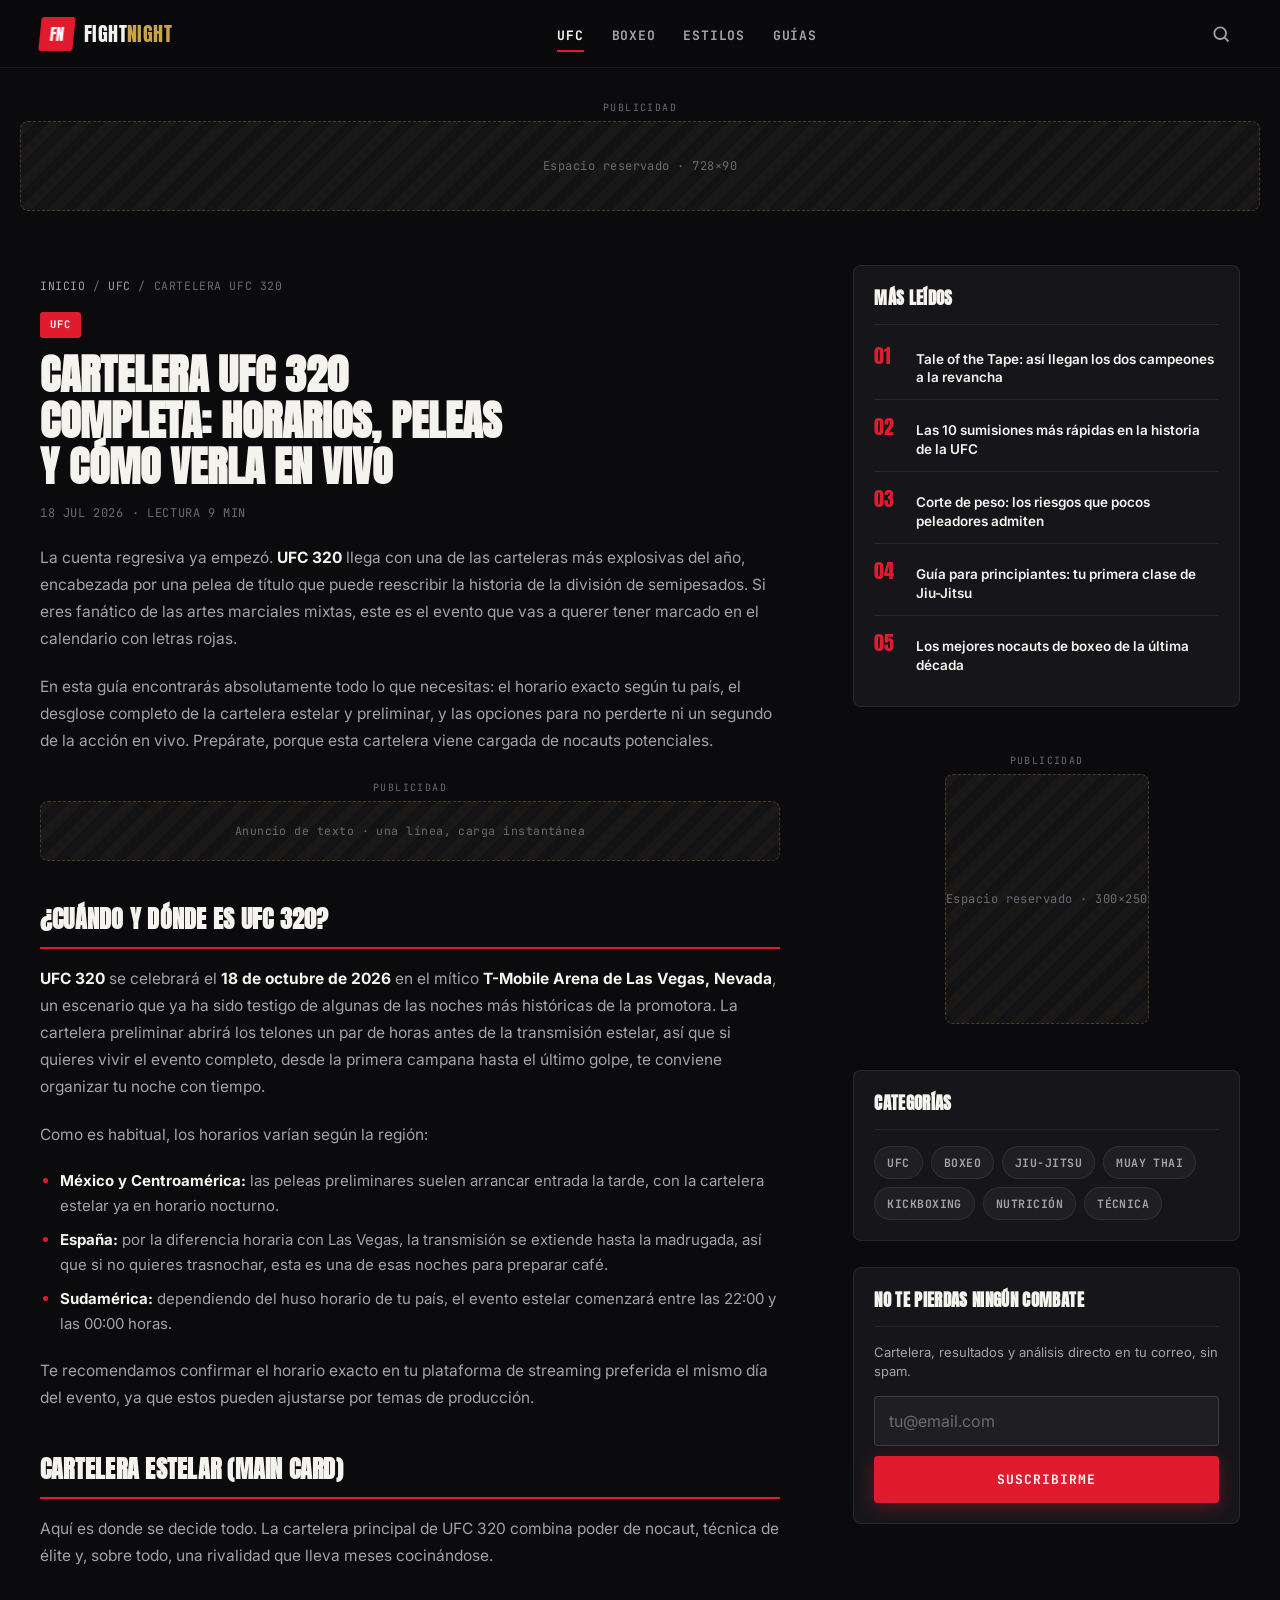
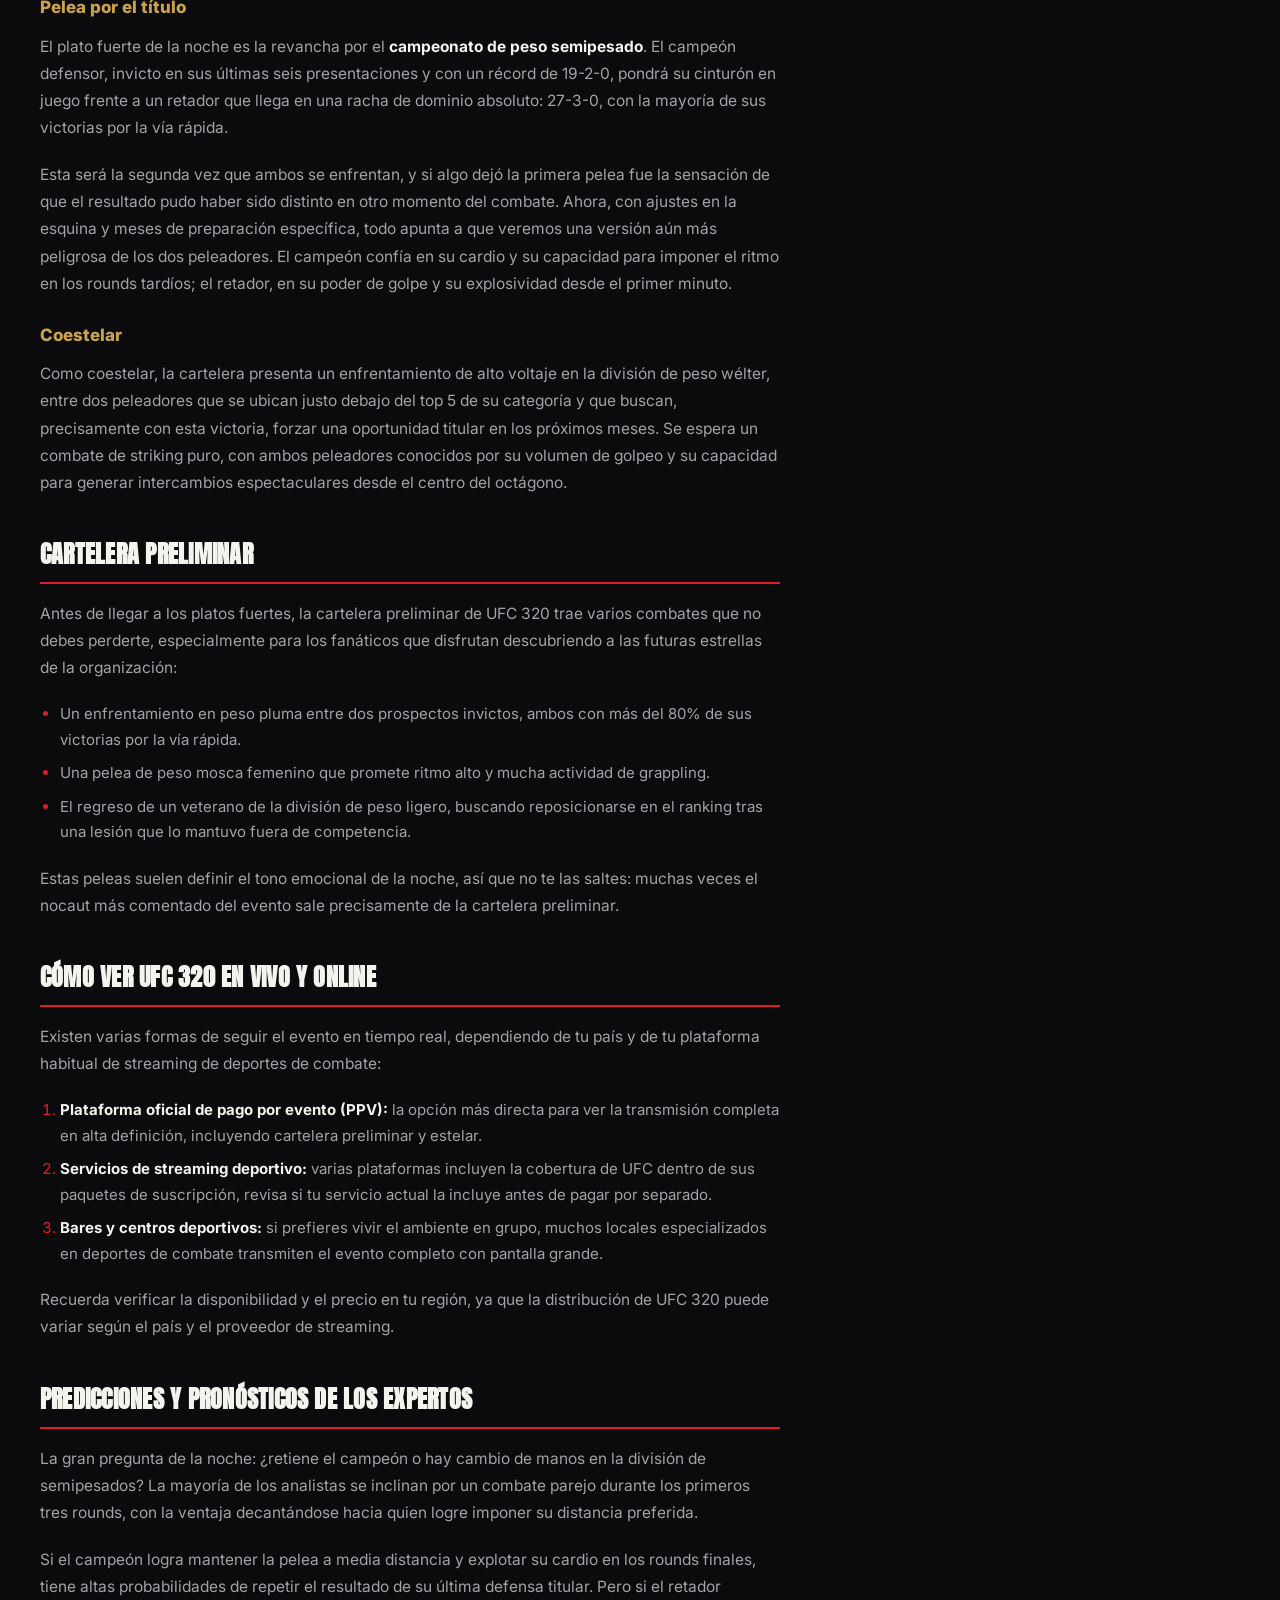
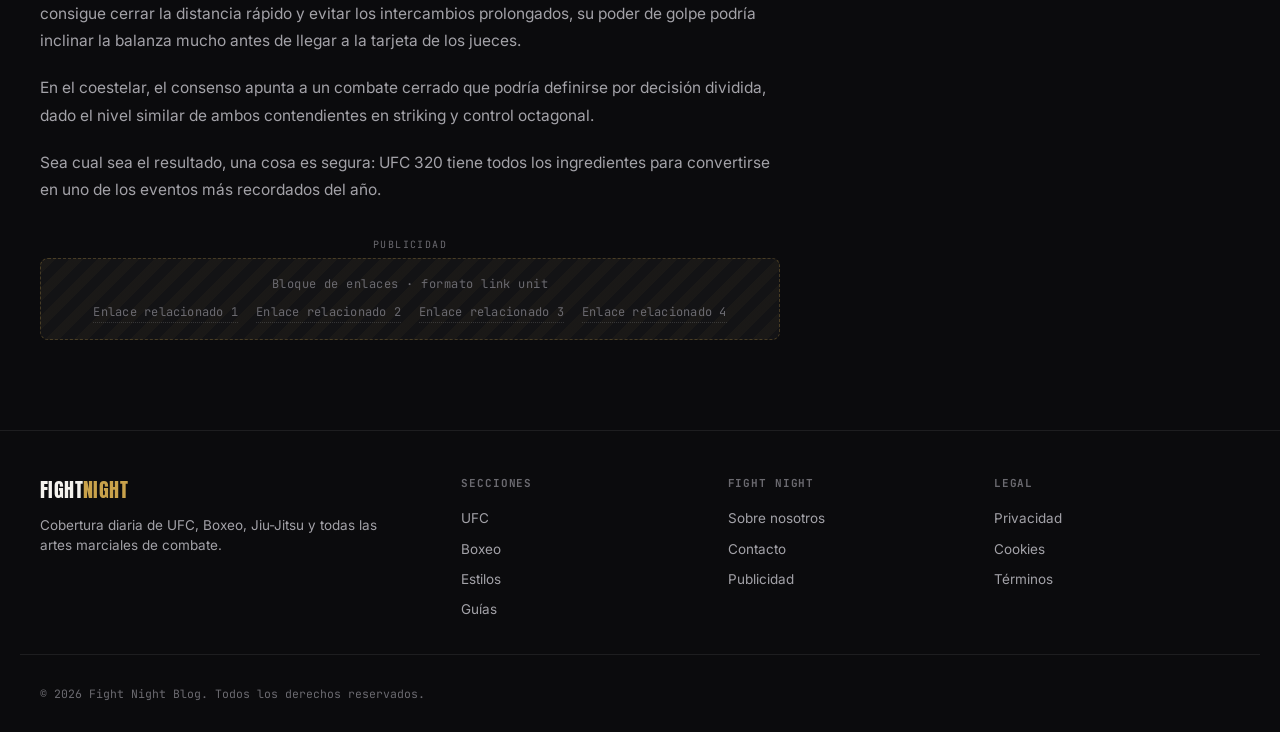
<file: articulo-01-ufc-320-cartelera.html>
<!DOCTYPE html>
<html lang="es">
<head>
<meta charset="UTF-8">
<meta name="viewport" content="width=device-width, initial-scale=1.0">
<title>Cartelera UFC 320 Completa: Horarios, Peleas y Cómo Verla En Vivo | Fight Night Blog</title>
<meta name="description" content="Horarios por país, cartelera estelar y preliminar completa, cómo ver UFC 320 en vivo y las predicciones de los expertos para la pelea por el título.">
<link rel="preconnect" href="https://fonts.googleapis.com">
<link rel="preconnect" href="https://fonts.gstatic.com" crossorigin>
<link href="https://fonts.googleapis.com/css2?family=Anton&family=Inter:wght@400;500;600;700;800&family=JetBrains+Mono:wght@500;700&display=swap" rel="stylesheet">
<link rel="stylesheet" href="styles.css">
<script async src="https://pagead2.googlesyndication.com/pagead/js/adsbygoogle.js?client=ca-pub-4496183765243992" crossorigin="anonymous"></script>
</head>
<body>

<!-- =========================================================
     HEADER (idéntico al de index.html para mantener consistencia)
========================================================= -->
<header class="site-header">
  <div class="wrap header-bar">

    <a href="index.html" class="logo" aria-label="Fight Night — Inicio">
      <span class="logo-mark">FN</span>
      <span class="logo-text">FIGHT<em>NIGHT</em></span>
    </a>

    <nav class="main-nav" id="mainNav" aria-label="Navegación principal">
      <ul>
        <li><a href="index.html" class="active">UFC</a></li>
        <li><a href="#">Boxeo</a></li>
        <li><a href="#">Estilos</a></li>
        <li><a href="#">Guías</a></li>
      </ul>
    </nav>

    <div class="header-actions">
      <button class="icon-btn search-toggle" id="searchToggle" aria-label="Abrir buscador" aria-expanded="false">
        <svg viewBox="0 0 24 24" width="20" height="20" fill="none" stroke="currentColor" stroke-width="2.2"><circle cx="11" cy="11" r="7"/><line x1="21" y1="21" x2="16.4" y2="16.4"/></svg>
      </button>
      <form class="search-form" id="searchForm" role="search" action="index.html">
        <input type="search" id="searchInput" name="q" placeholder="Buscar peleadores, eventos, técnicas…" aria-label="Buscar en Fight Night Blog">
      </form>
      <button class="icon-btn menu-toggle" id="menuToggle" aria-label="Abrir menú" aria-expanded="false" aria-controls="mainNav">
        <span></span><span></span><span></span>
      </button>
    </div>

  </div>
</header>

<!-- =========================================================
     ZONA ADSENSE #1 — BANNER SUPERIOR (LEADERBOARD)
     Misma zona reservada en todas las páginas del sitio.
========================================================= -->
<div class="ad-zone ad-leaderboard wrap" aria-label="Publicidad">
  <span class="ad-label">Publicidad</span>
  <div class="ad-slot ad-slot--leaderboard">
    <!-- <ins class="adsbygoogle" style="display:block" data-ad-client="ca-pub-XXXXXXXXXXXXXXXX" data-ad-slot="XXXXXXXXXX" data-ad-format="horizontal" data-full-width-responsive="true"></ins> -->
    <span class="ad-placeholder-text">Espacio reservado · 728×90</span>
  </div>
</div>

<!-- =========================================================
     ARTÍCULO
========================================================= -->
<main class="wrap article-shell">

  <article>
    <p class="article-breadcrumb"><a href="index.html">Inicio</a> / <a href="index.html">UFC</a> / Cartelera UFC 320</p>

    <header class="article-header">
      <span class="card-category card-category--red">UFC</span>
      <h1>Cartelera UFC 320 Completa: Horarios, Peleas y Cómo Verla En Vivo</h1>
      <div class="article-meta">
        <span>18 JUL 2026</span><span>·</span><span>Lectura 9 min</span>
      </div>
    </header>

    <div class="article-content">

      <p>La cuenta regresiva ya empezó. <strong>UFC 320</strong> llega con una de las carteleras más explosivas del año, encabezada por una pelea de título que puede reescribir la historia de la división de semipesados. Si eres fanático de las artes marciales mixtas, este es el evento que vas a querer tener marcado en el calendario con letras rojas.</p>

      <p>En esta guía encontrarás absolutamente todo lo que necesitas: el horario exacto según tu país, el desglose completo de la cartelera estelar y preliminar, y las opciones para no perderte ni un segundo de la acción en vivo. Prepárate, porque esta cartelera viene cargada de nocauts potenciales.</p>

      <!-- =========================================================
           ZONA ADSENSE #4 — ANUNCIO DE TEXTO ARRIBA DEL PLIEGUE
           Formato recomendado: Anuncio de texto (AdSense "text ad").
           Se coloca justo después de la introducción para captar al
           tráfico de última hora que entra, lee rápido y se va,
           sin frenar la carga de la página con un recurso pesado.
      ========================================================= -->
      <div class="ad-zone ad-text" aria-label="Publicidad">
        <span class="ad-label">Publicidad</span>
        <div class="ad-slot ad-slot--text">
          <!-- <ins class="adsbygoogle" style="display:block" data-ad-client="ca-pub-XXXXXXXXXXXXXXXX" data-ad-slot="XXXXXXXXXX" data-ad-format="auto" data-ad-format="text"></ins> -->
          <span class="ad-placeholder-text">Anuncio de texto · una línea, carga instantánea</span>
        </div>
      </div>
      <!-- FIN ZONA ADSENSE #4 -->

      <h2>¿Cuándo y Dónde es UFC 320?</h2>
      <p><strong>UFC 320</strong> se celebrará el <strong>18 de octubre de 2026</strong> en el mítico <strong>T-Mobile Arena de Las Vegas, Nevada</strong>, un escenario que ya ha sido testigo de algunas de las noches más históricas de la promotora. La cartelera preliminar abrirá los telones un par de horas antes de la transmisión estelar, así que si quieres vivir el evento completo, desde la primera campana hasta el último golpe, te conviene organizar tu noche con tiempo.</p>
      <p>Como es habitual, los horarios varían según la región:</p>
      <ul>
        <li><strong>México y Centroamérica:</strong> las peleas preliminares suelen arrancar entrada la tarde, con la cartelera estelar ya en horario nocturno.</li>
        <li><strong>España:</strong> por la diferencia horaria con Las Vegas, la transmisión se extiende hasta la madrugada, así que si no quieres trasnochar, esta es una de esas noches para preparar café.</li>
        <li><strong>Sudamérica:</strong> dependiendo del huso horario de tu país, el evento estelar comenzará entre las 22:00 y las 00:00 horas.</li>
      </ul>
      <p>Te recomendamos confirmar el horario exacto en tu plataforma de streaming preferida el mismo día del evento, ya que estos pueden ajustarse por temas de producción.</p>

      <h2>Cartelera Estelar (Main Card)</h2>
      <p>Aquí es donde se decide todo. La cartelera principal de UFC 320 combina poder de nocaut, técnica de élite y, sobre todo, una rivalidad que lleva meses cocinándose.</p>

      <h3>Pelea por el título</h3>
      <p>El plato fuerte de la noche es la revancha por el <strong>campeonato de peso semipesado</strong>. El campeón defensor, invicto en sus últimas seis presentaciones y con un récord de 19-2-0, pondrá su cinturón en juego frente a un retador que llega en una racha de dominio absoluto: 27-3-0, con la mayoría de sus victorias por la vía rápida.</p>
      <p>Esta será la segunda vez que ambos se enfrentan, y si algo dejó la primera pelea fue la sensación de que el resultado pudo haber sido distinto en otro momento del combate. Ahora, con ajustes en la esquina y meses de preparación específica, todo apunta a que veremos una versión aún más peligrosa de los dos peleadores. El campeón confía en su cardio y su capacidad para imponer el ritmo en los rounds tardíos; el retador, en su poder de golpe y su explosividad desde el primer minuto.</p>

      <h3>Coestelar</h3>
      <p>Como coestelar, la cartelera presenta un enfrentamiento de alto voltaje en la división de peso wélter, entre dos peleadores que se ubican justo debajo del top 5 de su categoría y que buscan, precisamente con esta victoria, forzar una oportunidad titular en los próximos meses. Se espera un combate de striking puro, con ambos peleadores conocidos por su volumen de golpeo y su capacidad para generar intercambios espectaculares desde el centro del octágono.</p>

      <h2>Cartelera Preliminar</h2>
      <p>Antes de llegar a los platos fuertes, la cartelera preliminar de UFC 320 trae varios combates que no debes perderte, especialmente para los fanáticos que disfrutan descubriendo a las futuras estrellas de la organización:</p>
      <ul>
        <li>Un enfrentamiento en peso pluma entre dos prospectos invictos, ambos con más del 80% de sus victorias por la vía rápida.</li>
        <li>Una pelea de peso mosca femenino que promete ritmo alto y mucha actividad de grappling.</li>
        <li>El regreso de un veterano de la división de peso ligero, buscando reposicionarse en el ranking tras una lesión que lo mantuvo fuera de competencia.</li>
      </ul>
      <p>Estas peleas suelen definir el tono emocional de la noche, así que no te las saltes: muchas veces el nocaut más comentado del evento sale precisamente de la cartelera preliminar.</p>

      <h2>Cómo Ver UFC 320 en Vivo y Online</h2>
      <p>Existen varias formas de seguir el evento en tiempo real, dependiendo de tu país y de tu plataforma habitual de streaming de deportes de combate:</p>
      <ol>
        <li><strong>Plataforma oficial de pago por evento (PPV):</strong> la opción más directa para ver la transmisión completa en alta definición, incluyendo cartelera preliminar y estelar.</li>
        <li><strong>Servicios de streaming deportivo:</strong> varias plataformas incluyen la cobertura de UFC dentro de sus paquetes de suscripción, revisa si tu servicio actual la incluye antes de pagar por separado.</li>
        <li><strong>Bares y centros deportivos:</strong> si prefieres vivir el ambiente en grupo, muchos locales especializados en deportes de combate transmiten el evento completo con pantalla grande.</li>
      </ol>
      <p>Recuerda verificar la disponibilidad y el precio en tu región, ya que la distribución de UFC 320 puede variar según el país y el proveedor de streaming.</p>

      <h2>Predicciones y Pronósticos de los Expertos</h2>
      <p>La gran pregunta de la noche: ¿retiene el campeón o hay cambio de manos en la división de semipesados? La mayoría de los analistas se inclinan por un combate parejo durante los primeros tres rounds, con la ventaja decantándose hacia quien logre imponer su distancia preferida.</p>
      <p>Si el campeón logra mantener la pelea a media distancia y explotar su cardio en los rounds finales, tiene altas probabilidades de repetir el resultado de su última defensa titular. Pero si el retador consigue cerrar la distancia rápido y evitar los intercambios prolongados, su poder de golpe podría inclinar la balanza mucho antes de llegar a la tarjeta de los jueces.</p>
      <p>En el coestelar, el consenso apunta a un combate cerrado que podría definirse por decisión dividida, dado el nivel similar de ambos contendientes en striking y control octagonal.</p>
      <p>Sea cual sea el resultado, una cosa es segura: UFC 320 tiene todos los ingredientes para convertirse en uno de los eventos más recordados del año.</p>

      <!-- =========================================================
           ZONA ADSENSE #5 — BLOQUE DE ENLACES AL CIERRE
           Formato recomendado: Bloque de enlaces (AdSense "link unit").
           Va al final del artículo, cuando el lector ya terminó de
           consumir el contenido y está decidiendo su siguiente clic:
           es el punto de mayor intención para este formato.
      ========================================================= -->
      <div class="ad-zone ad-linkunit" aria-label="Publicidad">
        <span class="ad-label">Publicidad</span>
        <div class="ad-slot ad-slot--linkunit">
          <!-- <ins class="adsbygoogle" style="display:block" data-ad-client="ca-pub-XXXXXXXXXXXXXXXX" data-ad-slot="XXXXXXXXXX" data-ad-format="link" data-full-width-responsive="true"></ins> -->
          <span class="ad-placeholder-text">Bloque de enlaces · formato link unit</span>
          <div class="ad-linkunit-row">
            <span>Enlace relacionado 1</span>
            <span>Enlace relacionado 2</span>
            <span>Enlace relacionado 3</span>
            <span>Enlace relacionado 4</span>
          </div>
        </div>
      </div>
      <!-- FIN ZONA ADSENSE #5 -->

    </div>
  </article>

  <!-- =========================================================
       SIDEBAR (mismo componente que en index.html)
  ========================================================= -->
  <aside class="sidebar" aria-label="Barra lateral">

    <div class="widget widget--most-read">
      <h2 class="widget-title">Más Leídos</h2>
      <ol class="most-read-list">
        <li><span class="rank">01</span><a href="#">Tale of the Tape: así llegan los dos campeones a la revancha</a></li>
        <li><span class="rank">02</span><a href="#">Las 10 sumisiones más rápidas en la historia de la UFC</a></li>
        <li><span class="rank">03</span><a href="#">Corte de peso: los riesgos que pocos peleadores admiten</a></li>
        <li><span class="rank">04</span><a href="#">Guía para principiantes: tu primera clase de Jiu-Jitsu</a></li>
        <li><span class="rank">05</span><a href="#">Los mejores nocauts de boxeo de la última década</a></li>
      </ol>
    </div>

    <div class="ad-zone ad-sidebar" aria-label="Publicidad">
      <span class="ad-label">Publicidad</span>
      <div class="ad-slot ad-slot--sidebar">
        <!-- <ins class="adsbygoogle" style="display:block" data-ad-client="ca-pub-XXXXXXXXXXXXXXXX" data-ad-slot="XXXXXXXXXX" data-ad-format="rectangle"></ins> -->
        <span class="ad-placeholder-text">Espacio reservado · 300×250</span>
      </div>
    </div>

    <div class="widget widget--categories">
      <h2 class="widget-title">Categorías</h2>
      <div class="tag-list">
        <a href="#">UFC</a>
        <a href="#">Boxeo</a>
        <a href="#">Jiu-Jitsu</a>
        <a href="#">Muay Thai</a>
        <a href="#">Kickboxing</a>
        <a href="#">Nutrición</a>
        <a href="#">Técnica</a>
      </div>
    </div>

    <div class="widget widget--newsletter">
      <h2 class="widget-title">No Te Pierdas Ningún Combate</h2>
      <p>Cartelera, resultados y análisis directo en tu correo, sin spam.</p>
      <form class="newsletter-form">
        <input type="email" placeholder="tu@email.com" aria-label="Correo electrónico" required>
        <button type="submit" class="btn btn--primary btn--block">Suscribirme</button>
      </form>
    </div>

  </aside>

</main>

<!-- =========================================================
     FOOTER (idéntico al de index.html)
========================================================= -->
<footer class="site-footer">
  <div class="wrap footer-inner">
    <div class="footer-brand">
      <span class="logo-text">FIGHT<em>NIGHT</em></span>
      <p>Cobertura diaria de UFC, Boxeo, Jiu-Jitsu y todas las artes marciales de combate.</p>
    </div>
    <nav class="footer-nav" aria-label="Enlaces del pie de página">
      <div>
        <h3>Secciones</h3>
        <a href="index.html">UFC</a><a href="#">Boxeo</a><a href="#">Estilos</a><a href="#">Guías</a>
      </div>
      <div>
        <h3>Fight Night</h3>
        <a href="#">Sobre nosotros</a><a href="#">Contacto</a><a href="#">Publicidad</a>
      </div>
      <div>
        <h3>Legal</h3>
        <a href="#">Privacidad</a><a href="#">Cookies</a><a href="#">Términos</a>
      </div>
    </nav>
  </div>
  <div class="wrap footer-bottom">
    <p>© 2026 Fight Night Blog. Todos los derechos reservados.</p>
  </div>
</footer>

<script src="script.js" defer></script>

</body>
</html>
</file>
<file: styles.css>
/* =========================================================
   FIGHT NIGHT BLOG — DESIGN TOKENS
========================================================= */
:root {
  /* Color */
  --bg-primary:      #0b0b0d;
  --bg-surface:      #16161a;
  --bg-surface-alt:  #1e1e23;
  --border-color:    rgba(255,255,255,0.08);
  --border-color-strong: rgba(255,255,255,0.14);

  --text-primary:    #f5f3ee;
  --text-secondary:  #a3a2a8;
  --text-muted:      #6b6a70;

  --accent-red:      #e01b2e;
  --accent-red-dim:  #8c1420;
  --accent-red-glow: rgba(224,27,46,0.35);
  --accent-gold:     #c9a24b;
  --accent-green:    #2f8f5b;

  --ad-bg:           #131315;
  --ad-border:       rgba(201,162,75,0.28);

  /* Type */
  --font-display: 'Anton', 'Arial Narrow', sans-serif;
  --font-body:    'Inter', -apple-system, sans-serif;
  --font-mono:    'JetBrains Mono', monospace;

  /* Layout */
  --wrap: 1240px;
  --radius-sm: 4px;
  --radius-md: 8px;
  --header-h: 68px;
}

/* =========================================================
   RESET
========================================================= */
*, *::before, *::after { box-sizing: border-box; }
html { scroll-behavior: smooth; }
body {
  margin: 0;
  background: var(--bg-primary);
  color: var(--text-primary);
  font-family: var(--font-body);
  line-height: 1.5;
  -webkit-font-smoothing: antialiased;
}
img { max-width: 100%; display: block; }
a { color: inherit; text-decoration: none; }
ul, ol, dl { margin: 0; padding: 0; list-style: none; }
h1, h2, h3 { margin: 0; }
button { font: inherit; background: none; border: 0; cursor: pointer; color: inherit; }
input { font: inherit; }

:focus-visible {
  outline: 2px solid var(--accent-gold);
  outline-offset: 2px;
}

@media (prefers-reduced-motion: reduce) {
  *, *::before, *::after { animation-duration: 0.001ms !important; transition-duration: 0.001ms !important; }
}

.wrap {
  max-width: var(--wrap);
  margin: 0 auto;
  padding: 0 20px;
}

/* =========================================================
   BUTTONS
========================================================= */
.btn {
  display: inline-flex;
  align-items: center;
  justify-content: center;
  gap: 8px;
  padding: 13px 26px;
  font-family: var(--font-mono);
  font-weight: 700;
  font-size: 13px;
  letter-spacing: 0.08em;
  text-transform: uppercase;
  border-radius: var(--radius-sm);
  transition: transform 0.15s ease, box-shadow 0.15s ease, background 0.15s ease;
  cursor: pointer;
  border: 1px solid transparent;
}
.btn--primary {
  background: var(--accent-red);
  color: #fff;
  box-shadow: 0 4px 18px var(--accent-red-glow);
}
.btn--primary:hover { background: #ff2c40; transform: translateY(-1px); }
.btn--outline {
  background: transparent;
  border-color: var(--border-color-strong);
  color: var(--text-primary);
}
.btn--outline:hover { border-color: var(--accent-gold); color: var(--accent-gold); }
.btn--block { width: 100%; }

/* =========================================================
   HEADER
========================================================= */
.site-header {
  position: sticky;
  top: 0;
  z-index: 100;
  height: var(--header-h);
  display: flex;
  align-items: center;
  background: rgba(11,11,13,0.9);
  backdrop-filter: blur(10px);
  border-bottom: 1px solid var(--border-color);
}
.header-bar {
  display: flex;
  align-items: center;
  justify-content: space-between;
  gap: 16px;
  width: 100%;
}

.logo { display: flex; align-items: center; gap: 10px; flex-shrink: 0; }
.logo-mark {
  display: grid;
  place-items: center;
  width: 34px;
  height: 34px;
  background: var(--accent-red);
  color: #fff;
  font-family: var(--font-display);
  font-size: 16px;
  border-radius: 3px;
  transform: skew(-6deg);
}
.logo-text {
  font-family: var(--font-display);
  font-size: 20px;
  letter-spacing: 0.02em;
  text-transform: uppercase;
  color: var(--text-primary);
}
.logo-text em { font-style: normal; color: var(--accent-gold); }

.main-nav ul { display: flex; gap: 28px; }
.main-nav a {
  font-family: var(--font-mono);
  font-size: 13px;
  font-weight: 700;
  letter-spacing: 0.06em;
  text-transform: uppercase;
  color: var(--text-secondary);
  padding: 6px 0;
  border-bottom: 2px solid transparent;
  transition: color 0.15s ease, border-color 0.15s ease;
}
.main-nav a:hover, .main-nav a.active {
  color: var(--text-primary);
  border-color: var(--accent-red);
}

.header-actions { display: flex; align-items: center; gap: 6px; position: relative; }
.icon-btn {
  display: grid;
  place-items: center;
  width: 38px;
  height: 38px;
  color: var(--text-secondary);
  border-radius: var(--radius-sm);
  transition: color 0.15s ease, background 0.15s ease;
}
.icon-btn:hover { color: var(--text-primary); background: var(--bg-surface); }

.search-form {
  position: absolute;
  top: calc(100% + 10px);
  right: 44px;
  width: 280px;
  max-width: calc(100vw - 40px);
  opacity: 0;
  transform: translateY(-6px);
  pointer-events: none;
  transition: opacity 0.15s ease, transform 0.15s ease;
}
.search-form.is-open { opacity: 1; transform: translateY(0); pointer-events: auto; }
.search-form input {
  width: 100%;
  padding: 11px 14px;
  background: var(--bg-surface);
  border: 1px solid var(--border-color-strong);
  border-radius: var(--radius-sm);
  color: var(--text-primary);
}
.search-form input::placeholder { color: var(--text-muted); }

.menu-toggle { display: none; flex-direction: column; gap: 5px; }
.menu-toggle span { width: 20px; height: 2px; background: var(--text-primary); transition: transform 0.2s ease, opacity 0.2s ease; }

/* =========================================================
   ZONAS ADSENSE (compartido) — visualmente diferenciadas del
   contenido editorial: fondo distinto, borde punteado dorado
   tenue y etiqueta "Publicidad" siempre visible.
========================================================= */
.ad-zone {
  margin: 20px auto;
  text-align: center;
}
.ad-zone .ad-label {
  display: block;
  font-family: var(--font-mono);
  font-size: 10px;
  letter-spacing: 0.14em;
  text-transform: uppercase;
  color: var(--text-muted);
  margin-bottom: 6px;
}
.ad-slot {
  display: grid;
  place-items: center;
  width: 100%;
  background: var(--ad-bg);
  border: 1px dashed var(--ad-border);
  border-radius: var(--radius-md);
  color: var(--text-muted);
  overflow: hidden;
  background-image: repeating-linear-gradient(
    135deg,
    rgba(201,162,75,0.04) 0 10px,
    transparent 10px 20px
  );
}
.ad-placeholder-text {
  font-family: var(--font-mono);
  font-size: 12px;
  letter-spacing: 0.04em;
}

.ad-leaderboard { padding: 12px 0 0; }
.ad-slot--leaderboard { min-height: 100px; }

.ad-native { grid-column: 1 / -1; margin: 4px 0; }
.ad-slot--native { min-height: 140px; }

.ad-sidebar .ad-slot--sidebar { min-height: 250px; }

/* Variante: anuncio de texto (formato AdSense "text") — compacto,
   una sola línea, pensado para no interrumpir la lectura justo
   después de la introducción de un artículo. */
.ad-text { margin: 26px 0; }
.ad-slot--text {
  min-height: 60px;
  padding: 14px 18px;
  flex-direction: column;
  gap: 2px;
}
.ad-slot--text .ad-placeholder-text { font-size: 11.5px; }

/* Variante: bloque de enlaces (formato AdSense "link unit") —
   una fila de enlaces cortos relacionados con el tema, ideal
   para el cierre de un artículo. */
.ad-linkunit { margin: 34px 0 10px; }
.ad-slot--linkunit {
  flex-direction: column;
  gap: 10px;
  padding: 16px 18px;
  min-height: auto;
}
.ad-linkunit-row {
  display: flex;
  flex-wrap: wrap;
  gap: 8px 18px;
  justify-content: center;
}
.ad-linkunit-row span {
  font-family: var(--font-mono);
  font-size: 12px;
  letter-spacing: 0.02em;
  color: var(--text-muted);
  border-bottom: 1px dotted var(--border-color-strong);
  padding-bottom: 1px;
}

@media (min-width: 768px) {
  .ad-slot--leaderboard { min-height: 90px; }
}

/* =========================================================
   ARTÍCULO — vista de contenido individual
========================================================= */
.article-shell { padding: 34px 20px 60px; display: grid; gap: 40px; }
.article-breadcrumb {
  font-family: var(--font-mono);
  font-size: 11.5px;
  letter-spacing: 0.05em;
  text-transform: uppercase;
  color: var(--text-muted);
  margin-bottom: 16px;
}
.article-breadcrumb a { color: var(--text-secondary); }
.article-breadcrumb a:hover { color: var(--accent-red); }

.article-header { margin-bottom: 22px; }
.article-header .card-category { position: static; display: inline-block; margin-bottom: 14px; }
.article-header h1 {
  font-family: var(--font-display);
  font-size: clamp(28px, 5vw, 42px);
  line-height: 1.1;
  text-transform: uppercase;
  margin-bottom: 14px;
  max-width: 22ch;
}
.article-meta {
  display: flex;
  gap: 8px;
  font-family: var(--font-mono);
  font-size: 12px;
  letter-spacing: 0.05em;
  text-transform: uppercase;
  color: var(--text-muted);
}

.article-content { max-width: 74ch; }
.article-content p { color: var(--text-secondary); font-size: 15.5px; line-height: 1.75; margin: 0 0 20px; }
.article-content h2 {
  font-family: var(--font-display);
  font-size: 24px;
  text-transform: uppercase;
  letter-spacing: 0.01em;
  color: var(--text-primary);
  margin: 40px 0 16px;
  padding-bottom: 10px;
  border-bottom: 2px solid var(--accent-red);
}
.article-content h3 {
  font-family: var(--font-body);
  font-weight: 800;
  font-size: 17px;
  color: var(--accent-gold);
  margin: 26px 0 12px;
}
.article-content ul, .article-content ol {
  margin: 0 0 20px;
  padding-left: 20px;
  color: var(--text-secondary);
  font-size: 15px;
  line-height: 1.7;
}
.article-content ul { list-style: disc; }
.article-content ol { list-style: decimal; }
.article-content li { margin-bottom: 8px; }
.article-content li::marker { color: var(--accent-red); }
.article-content strong { color: var(--text-primary); }

@media (min-width: 1100px) {
  .article-shell { grid-template-columns: 2fr 1fr; align-items: start; }
}

/* =========================================================
   HERO
========================================================= */
.hero { padding: 28px 0 8px; }
.hero-inner {
  display: grid;
  gap: 20px;
}

.hero-poster {
  position: relative;
  background: var(--bg-surface);
  border: 1px solid var(--border-color);
  border-radius: var(--radius-md);
  padding: 28px 22px 30px;
  overflow: hidden;
}
.hero-poster__texture {
  position: absolute;
  inset: 0;
  background:
    radial-gradient(ellipse at 85% 0%, rgba(224,27,46,0.22), transparent 55%),
    radial-gradient(ellipse at 0% 100%, rgba(201,162,75,0.12), transparent 55%);
  pointer-events: none;
}
.hero-poster__slash {
  position: absolute;
  top: -40%;
  right: -8%;
  width: 46%;
  height: 180%;
  background: linear-gradient(100deg, transparent 46%, var(--accent-red) 46% 50%, transparent 50%);
  opacity: 0.85;
  pointer-events: none;
}
.hero-tag {
  position: relative;
  display: inline-block;
  font-family: var(--font-mono);
  font-size: 12px;
  font-weight: 700;
  letter-spacing: 0.08em;
  text-transform: uppercase;
  color: var(--accent-red);
  margin-bottom: 14px;
}
.hero-title {
  position: relative;
  font-family: var(--font-display);
  font-size: clamp(28px, 6vw, 44px);
  line-height: 1.05;
  text-transform: uppercase;
  letter-spacing: 0.01em;
  max-width: 20ch;
  margin-bottom: 14px;
}
.hero-excerpt {
  position: relative;
  color: var(--text-secondary);
  max-width: 56ch;
  margin-bottom: 18px;
  font-size: 15px;
}
.hero-meta {
  position: relative;
  display: flex;
  gap: 8px;
  font-family: var(--font-mono);
  font-size: 12px;
  letter-spacing: 0.05em;
  color: var(--text-muted);
  text-transform: uppercase;
  margin-bottom: 22px;
}

.hero-tape {
  background: var(--bg-surface-alt);
  border: 1px solid var(--border-color);
  border-top: 3px solid var(--accent-gold);
  border-radius: var(--radius-md);
  padding: 20px 22px;
}
.hero-tape__title {
  font-family: var(--font-display);
  font-size: 15px;
  text-transform: uppercase;
  letter-spacing: 0.04em;
  color: var(--accent-gold);
  margin-bottom: 14px;
}
.tape-row {
  display: flex;
  justify-content: space-between;
  gap: 12px;
  padding: 10px 0;
  border-top: 1px solid var(--border-color);
  font-family: var(--font-mono);
  font-size: 12.5px;
}
.tape-row:first-of-type { border-top: none; }
.tape-row dt { color: var(--text-muted); text-transform: uppercase; letter-spacing: 0.04em; }
.tape-row dd { margin: 0; color: var(--text-primary); font-weight: 700; text-align: right; }

@media (min-width: 900px) {
  .hero-inner { grid-template-columns: 1.7fr 1fr; align-items: stretch; }
}

/* =========================================================
   MAIN LAYOUT: GRID + SIDEBAR
========================================================= */
.main-layout {
  display: grid;
  gap: 40px;
  padding: 36px 20px 60px;
}

.section-heading {
  display: flex;
  align-items: baseline;
  justify-content: space-between;
  margin-bottom: 18px;
  padding-bottom: 12px;
  border-bottom: 1px solid var(--border-color);
}
.section-heading h2 {
  font-family: var(--font-display);
  font-size: 22px;
  text-transform: uppercase;
  letter-spacing: 0.02em;
}
.see-all {
  font-family: var(--font-mono);
  font-size: 12px;
  font-weight: 700;
  color: var(--accent-red);
  text-transform: uppercase;
  letter-spacing: 0.05em;
}

/* Article grid */
.article-grid {
  display: grid;
  grid-template-columns: 1fr;
  gap: 22px;
}

.card {
  background: var(--bg-surface);
  border: 1px solid var(--border-color);
  border-radius: var(--radius-md);
  overflow: hidden;
  transition: border-color 0.15s ease, transform 0.15s ease;
}
.card:hover { border-color: var(--border-color-strong); transform: translateY(-2px); }

.card-media {
  position: relative;
  display: block;
  aspect-ratio: 16 / 10;
  background: linear-gradient(135deg, var(--img-a, #222), var(--img-b, #111));
  overflow: hidden;
}
.card-media img {
  position: absolute;
  inset: 0;
  width: 100%;
  height: 100%;
  object-fit: cover;
  transition: transform 0.35s ease;
}
.card:hover .card-media img { transform: scale(1.04); }
.card-media::after {
  content: "";
  position: absolute;
  inset: 0;
  background: linear-gradient(180deg, transparent 55%, rgba(0,0,0,0.55));
}
.card-category {
  position: absolute;
  left: 12px;
  bottom: 12px;
  z-index: 1;
  font-family: var(--font-mono);
  font-size: 10.5px;
  font-weight: 700;
  letter-spacing: 0.08em;
  text-transform: uppercase;
  padding: 5px 10px;
  border-radius: 3px;
  color: #fff;
}
.card-category--red { background: var(--accent-red); }
.card-category--gold { background: var(--accent-gold); color: #14110a; }
.card-category--green { background: var(--accent-green); }

.card-body { padding: 16px 18px 20px; }
.card-body h3 {
  font-family: var(--font-body);
  font-weight: 800;
  font-size: 16.5px;
  line-height: 1.32;
  margin-bottom: 8px;
}
.card-body h3 a:hover { color: var(--accent-red); }
.card-excerpt {
  color: var(--text-secondary);
  font-size: 13.5px;
  line-height: 1.5;
  margin: 0 0 12px;
}
.card-meta {
  display: flex;
  gap: 6px;
  font-family: var(--font-mono);
  font-size: 11px;
  letter-spacing: 0.04em;
  text-transform: uppercase;
  color: var(--text-muted);
}

.grid-loading {
  grid-column: 1 / -1;
  color: var(--text-muted);
  font-family: var(--font-mono);
  font-size: 13px;
  letter-spacing: 0.04em;
  text-transform: uppercase;
  padding: 30px 0;
  text-align: center;
}

.no-results {
  text-align: center;
  color: var(--text-secondary);
  background: var(--bg-surface);
  border: 1px solid var(--border-color);
  border-radius: var(--radius-md);
  padding: 30px 20px;
  font-size: 14px;
}

.pagination { text-align: center; margin-top: 30px; }

@media (min-width: 560px) {
  .article-grid { grid-template-columns: repeat(2, 1fr); }
}
@media (min-width: 1100px) {
  .main-layout { grid-template-columns: 2fr 1fr; align-items: start; }
}

/* =========================================================
   SIDEBAR
========================================================= */
.sidebar { display: flex; flex-direction: column; gap: 26px; }
@media (min-width: 1100px) {
  .sidebar { position: sticky; top: calc(var(--header-h) + 20px); }
}

.widget {
  background: var(--bg-surface);
  border: 1px solid var(--border-color);
  border-radius: var(--radius-md);
  padding: 20px;
}
.widget-title {
  font-family: var(--font-display);
  font-size: 17px;
  text-transform: uppercase;
  letter-spacing: 0.02em;
  margin-bottom: 16px;
  padding-bottom: 12px;
  border-bottom: 1px solid var(--border-color);
}

.most-read-list li {
  display: flex;
  gap: 12px;
  align-items: baseline;
  padding: 12px 0;
  border-top: 1px solid var(--border-color);
}
.most-read-list li:first-child { border-top: none; padding-top: 0; }
.most-read-list .rank {
  font-family: var(--font-display);
  font-size: 20px;
  color: var(--accent-red);
  flex-shrink: 0;
  width: 30px;
}
.most-read-list a { font-size: 13.5px; font-weight: 600; line-height: 1.4; }
.most-read-list a:hover { color: var(--accent-gold); }

.tag-list { display: flex; flex-wrap: wrap; gap: 8px; }
.tag-list a {
  font-family: var(--font-mono);
  font-size: 11.5px;
  font-weight: 700;
  letter-spacing: 0.04em;
  text-transform: uppercase;
  padding: 7px 12px;
  background: var(--bg-surface-alt);
  border: 1px solid var(--border-color);
  border-radius: 20px;
  color: var(--text-secondary);
}
.tag-list a:hover { border-color: var(--accent-red); color: var(--text-primary); }

.widget--newsletter p { color: var(--text-secondary); font-size: 13px; margin: 0 0 14px; }
.newsletter-form { display: flex; flex-direction: column; gap: 10px; }
.newsletter-form input {
  padding: 12px 14px;
  background: var(--bg-surface-alt);
  border: 1px solid var(--border-color-strong);
  border-radius: var(--radius-sm);
  color: var(--text-primary);
}
.newsletter-form input::placeholder { color: var(--text-muted); }

/* =========================================================
   FOOTER
========================================================= */
.site-footer { border-top: 1px solid var(--border-color); margin-top: 20px; }
.footer-inner {
  display: grid;
  gap: 32px;
  padding: 44px 20px 30px;
}
.footer-brand p { color: var(--text-secondary); font-size: 13.5px; max-width: 40ch; margin-top: 10px; }
.footer-nav { display: grid; grid-template-columns: repeat(3, 1fr); gap: 20px; }
.footer-nav h3 {
  font-family: var(--font-mono);
  font-size: 11px;
  letter-spacing: 0.08em;
  text-transform: uppercase;
  color: var(--text-muted);
  margin-bottom: 12px;
}
.footer-nav a { display: block; font-size: 13.5px; color: var(--text-secondary); padding: 5px 0; }
.footer-nav a:hover { color: var(--accent-gold); }
.footer-bottom {
  border-top: 1px solid var(--border-color);
  padding: 18px 20px;
  font-family: var(--font-mono);
  font-size: 11.5px;
  color: var(--text-muted);
}

@media (min-width: 700px) {
  .footer-inner { grid-template-columns: 1fr 2fr; }
}

/* =========================================================
   RESPONSIVE NAV (mobile)
========================================================= */
@media (max-width: 860px) {
  .main-nav {
    position: fixed;
    top: var(--header-h);
    left: 0;
    right: 0;
    background: var(--bg-primary);
    border-bottom: 1px solid var(--border-color);
    max-height: 0;
    overflow: hidden;
    transition: max-height 0.25s ease;
  }
  .main-nav.is-open { max-height: 260px; }
  .main-nav ul { flex-direction: column; gap: 0; padding: 8px 20px 16px; }
  .main-nav a { display: block; padding: 12px 0; border-bottom: 1px solid var(--border-color); }

  .menu-toggle { display: flex; }
  .menu-toggle.is-open span:nth-child(1) { transform: translateY(7px) rotate(45deg); }
  .menu-toggle.is-open span:nth-child(2) { opacity: 0; }
  .menu-toggle.is-open span:nth-child(3) { transform: translateY(-7px) rotate(-45deg); }
}
</file>
